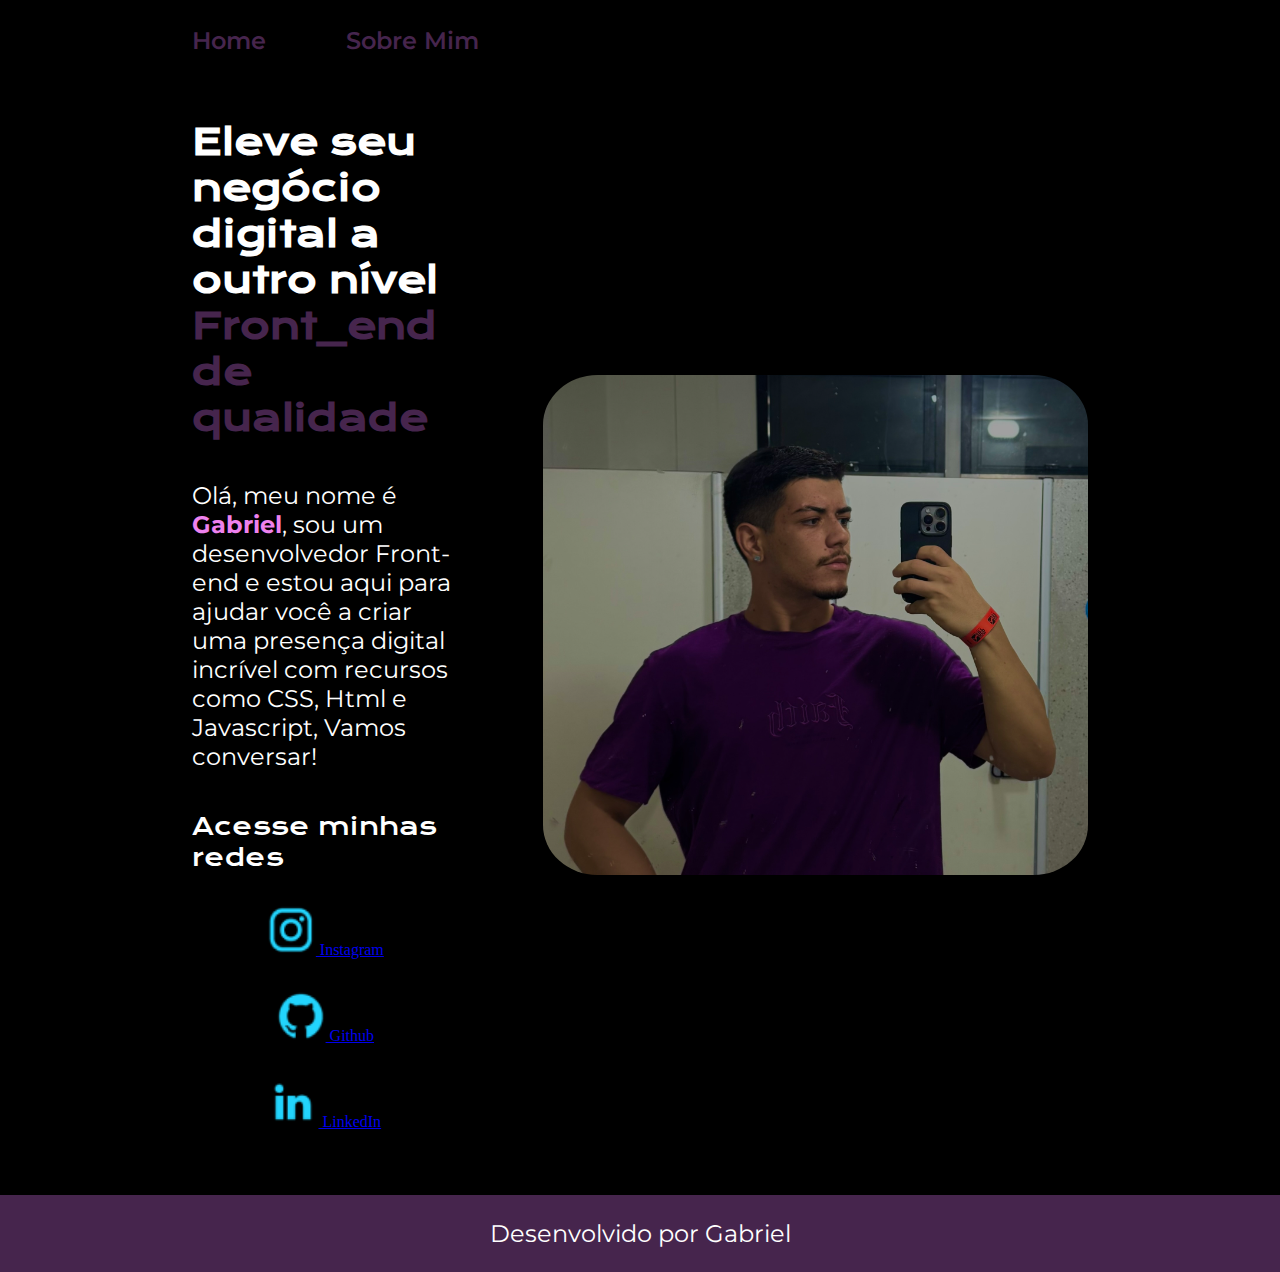
<file: index.html>
<!DOCTYPE html>
<html lang="PT-BR">
<head>
    <meta charset="UTF-8">
    <meta name="viewport" content="width=device-width, initial-scale=1.0">
    <title>Portfolio</title>
    <link rel="stylesheet" href="./src/css/style.css">
</head>
<body>
    <header class="cabecalho">
        <nav class="cabecalho__menu">
            <a class="cabecalho__menu__link" href="index.html">Home</a>
            <a class="cabecalho__menu__link" href="./src/pages/sobre-mim.html">Sobre Mim</a>
        </nav>
    </header>
    <main class="apresentacao">
        <section class="apresentacao__conteudo">
            <h1 class="apresentacao__conteudo__titulo">Eleve seu negócio digital a outro nível 
                <strong class="titulo-destaque"> Front_end de qualidade</strong></h1>
            <p class="apresentacao__conteudo__texto">Olá, meu nome é <strong class="nome">Gabriel</strong>, sou um desenvolvedor
            Front-end e estou aqui para ajudar você a criar  
            uma presença digital incrível com recursos como CSS, Html e Javascript, Vamos conversar!</p>
        <div class="apresentacao__links">
            <h2 class="apresentacao__links__subtitulo">Acesse minhas redes</h2>  
            <a class="apresentacao__links__navegacao" href="https://www.instagram.com/yng.machado/">
                <img src="./src/assets/instagram.png" class="logo-rede">
                Instagram
            </a>
            <a class="apresentacao__links__navegacao"  href="https://github.com/Machado1st">
                <img src="./src/assets/github.png" class="logo-rede">
                Github
            </a>
            <a class="apresentacao__links__navegacao"  href="https://www.linkedin.com/in/gabriel-machado-ab738734a/">
                <img src="./src/assets/linkedin.png" class="logo-rede">
                LinkedIn
            </a>
        </div>
        </section>
        <img class="apresentacao__imagem" src="./src/assets/gabrieljpeg.JPEG" alt="Foto de Gabriel">
    </main>
    <footer class="rodape">
        <p>Desenvolvido por Gabriel</p>
    </footer>
</body>
</html>
</file>
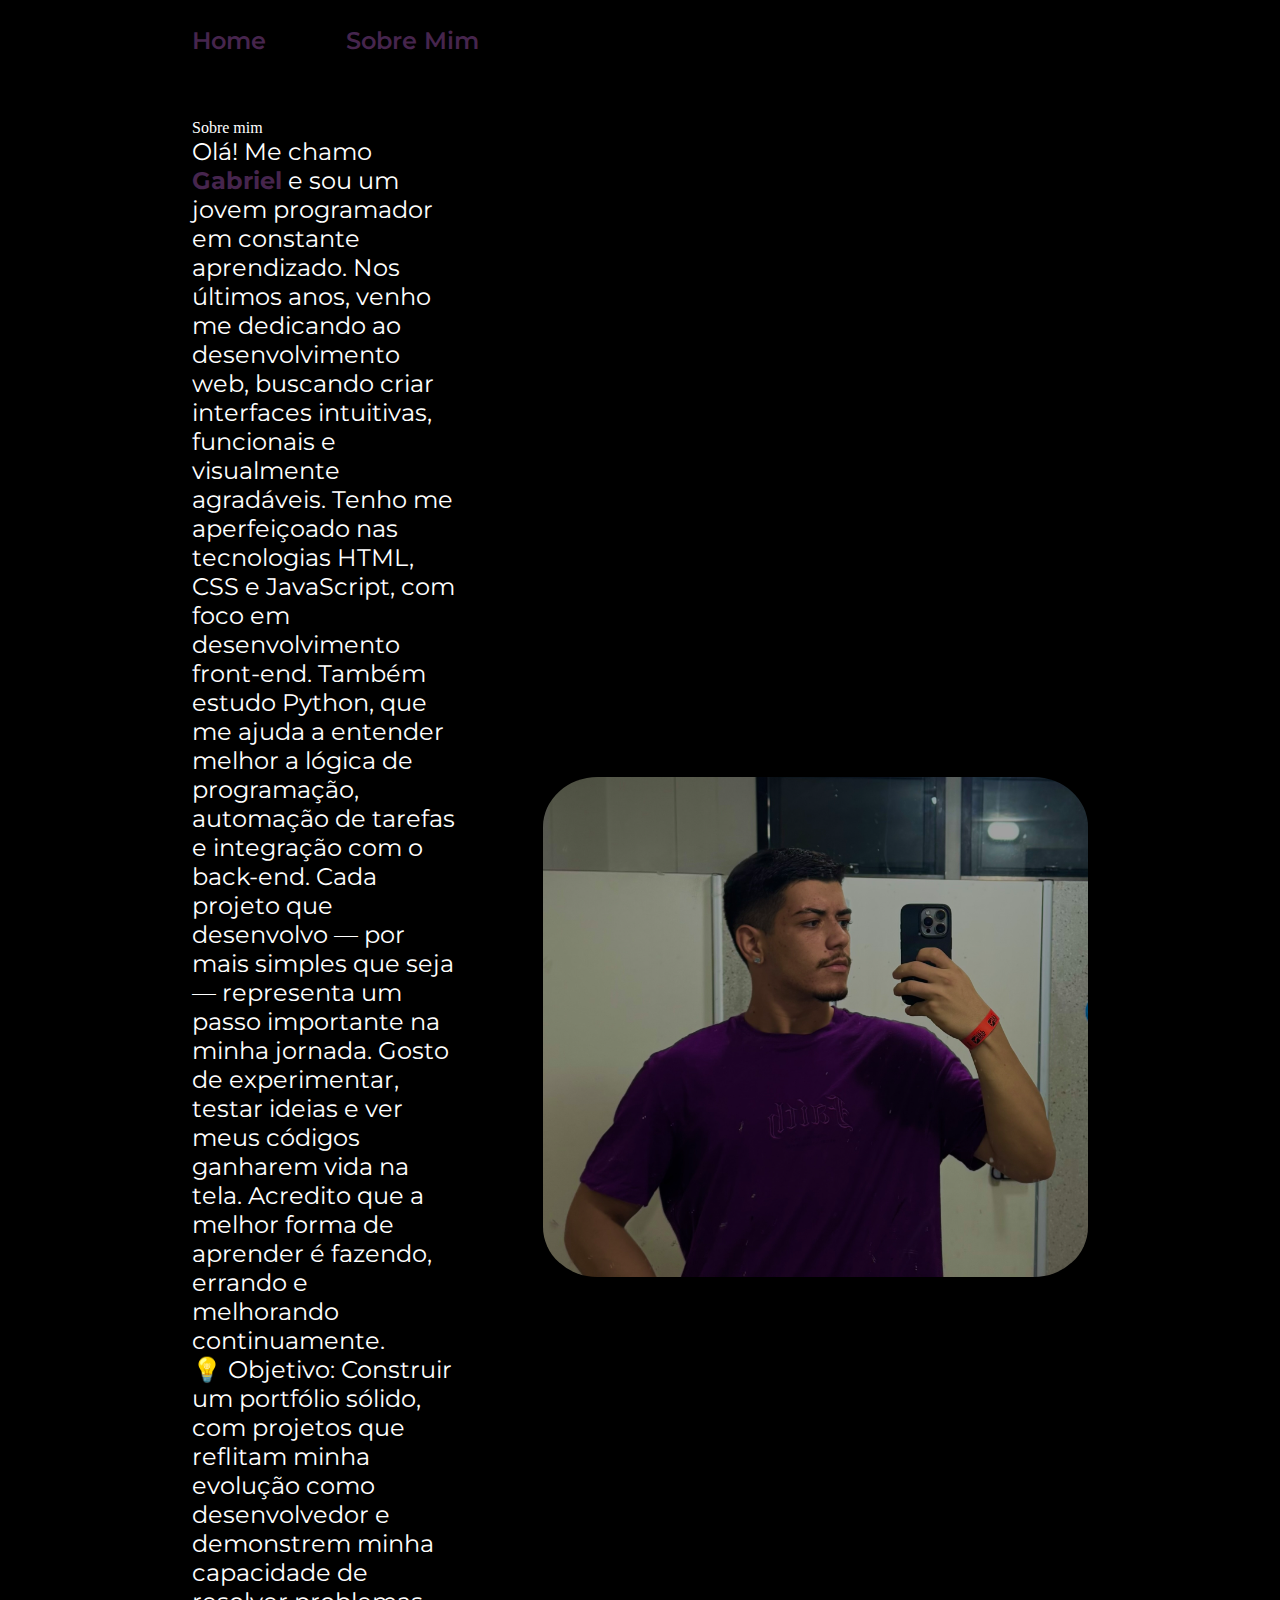
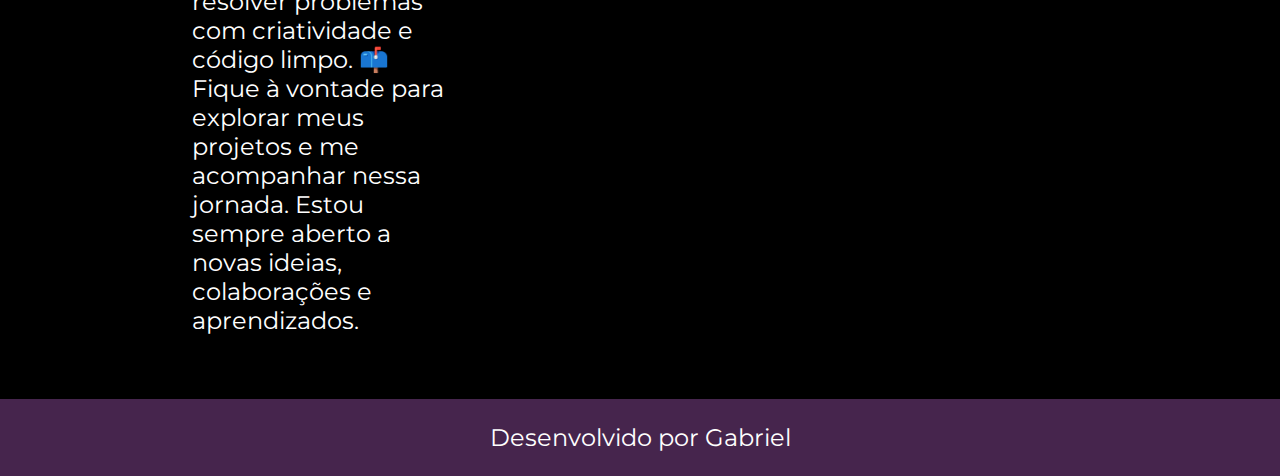
<file: src/pages/sobre-mim.html>
<!DOCTYPE html>
<html lang="pt-br">
<head>
    <meta charset="UTF-8">
    <meta http-equiv="X-UA-Compatible" content="IE=edge">
    <meta name="viewport" content="width=device-width, initial-scale=1.0">
    <link rel="stylesheet" href="../css/style.css">
    <title>Sobre mim</title>
</head>
<body>
    <header class="cabecalho">
        <nav class="cabecalho__menu">
            <a class="cabecalho__menu__link" href="index.html">Home</a>
            <a class="cabecalho__menu__link" href="./src/pages/sobre-mim.html">Sobre Mim</a>
        </nav>
    </header>
    <main class="apresentacao">
        <section class="apresentacao__conteudo>
            <h1 class="apresentacao__conteudo__titulo">Sobre mim</h1>
            <p class="apresentacao__conteudo__texto">Olá! Me chamo <strong class="titulo-destaque">Gabriel</strong> e sou um jovem programador em constante aprendizado. Nos últimos anos, venho me dedicando ao desenvolvimento web, buscando criar interfaces intuitivas, funcionais e visualmente agradáveis.

Tenho me aperfeiçoado nas tecnologias HTML, CSS e JavaScript, com foco em desenvolvimento front-end. Também estudo Python, que me ajuda a entender melhor a lógica de programação, automação de tarefas e integração com o back-end.

Cada projeto que desenvolvo — por mais simples que seja — representa um passo importante na minha jornada. Gosto de experimentar, testar ideias e ver meus códigos ganharem vida na tela. Acredito que a melhor forma de aprender é fazendo, errando e melhorando continuamente.</p>
            <p class="apresentacao__conteudo__texto">💡 Objetivo: Construir um portfólio sólido, com projetos que reflitam minha evolução como desenvolvedor e demonstrem minha capacidade de resolver problemas com criatividade e código limpo.

📫 Fique à vontade para explorar meus projetos e me acompanhar nessa jornada. Estou sempre aberto a novas ideias, colaborações e aprendizados.</p>
        </section>
        <img class="apresentacao__imagem" src="../assets/gabrieljpeg.JPEG" alt="Foto de Gabriel">
    </main>
    <footer class="rodape">
        <p>Desenvolvido por Gabriel</p>
    </footer>
</body>
</html>
</file>
<file: src/css/style.css>
@import url('https://fonts.googleapis.com/css2?family=Krona+One&family=Montserrat:wght@400;600&display=swap');

*{
    margin: 0;
    padding: 0;
}

body{
    
    box-sizing: border-box;
    background-color: #000000;
    color: #ffffff;
}
.nome{
    color: violet;
}
.cabecalho{
    padding: 2% 0% 0% 15%;
}
.cabecalho__menu{
    display: flex;
    gap: 80px; 

}
.cabecalho__menu__link{
    font-family: 'Montserrat', sans-serif;
    font-weight: 600;
    font-size: 1.5rem;
    color:#46254D;
    text-decoration: none;
}

.titulo-destaque{
    color: #46254D;
}

.apresentacao{
    padding: 5% 15%;
    display: flex;
    align-items: center;
    justify-content: space-between;
    gap: 85px;
}
.apresentacao__conteudo{
    width: 615px;
    display: flex;
    flex-direction: column;
    gap: 40px;
}

.apresentacao__conteudo__titulo{
    font-size: 2.25rem;
    font-family: 'Krona One', sans-serif;
}

.apresentacao__conteudo__texto{
    font-size: 1.5rem;
    font-family: 'Montserrat', sans-serif;
}

.apresentacao__links{
    display: flex;
    flex-direction: column;
    justify-content: space-between;
    align-items: center;
    gap: 32px;
}
.apresentacao__links__subtitulo{
    font-family: 'Krona One', sans-serif;
    font-weight: 400;
    font-size: 1.5rem;
}

.apresentacao__links__link {
    
    display: flex;
    justify-content: center;
    gap: 16px;
    border: 2px solid #46254D;
    width: 378px;
    text-align: center;
    border-radius: 8px;
    font-size: 1.5rem;
    font-weight: 600;
    padding: 21.5px 0;
    text-decoration: none;
    color: #F6F6F6;
    font-family: 'Montserrat', sans-serif;
    
}
.apresentacao__links__link :hover{
    cursor: pointer;
    padding: 3%
}
.logo-rede{
    height: 50px ;
    width: 50px; 
}
.apresentacao__imagem{  
    width: 600px;
    height: 500px;
    border-radius: 10%;
}
.rodape{
    background-color: #46254D;
    font-family: 'Montserrat', sans-serif;
    padding: 24px;
    text-align: center;
    font-size: 1.5rem ;
    font-weight: 400;
}
@media (max-width: 1200px) {
    .cabecalho {
        padding: 10%;
    }

    .cabecalho__menu {
        justify-content: center;
    }

    .apresentacao {
        flex-direction: column-reverse;
        padding: 5%;
    }

    .apresentacao__conteudo {
        width: auto;
    }
}
</file>
